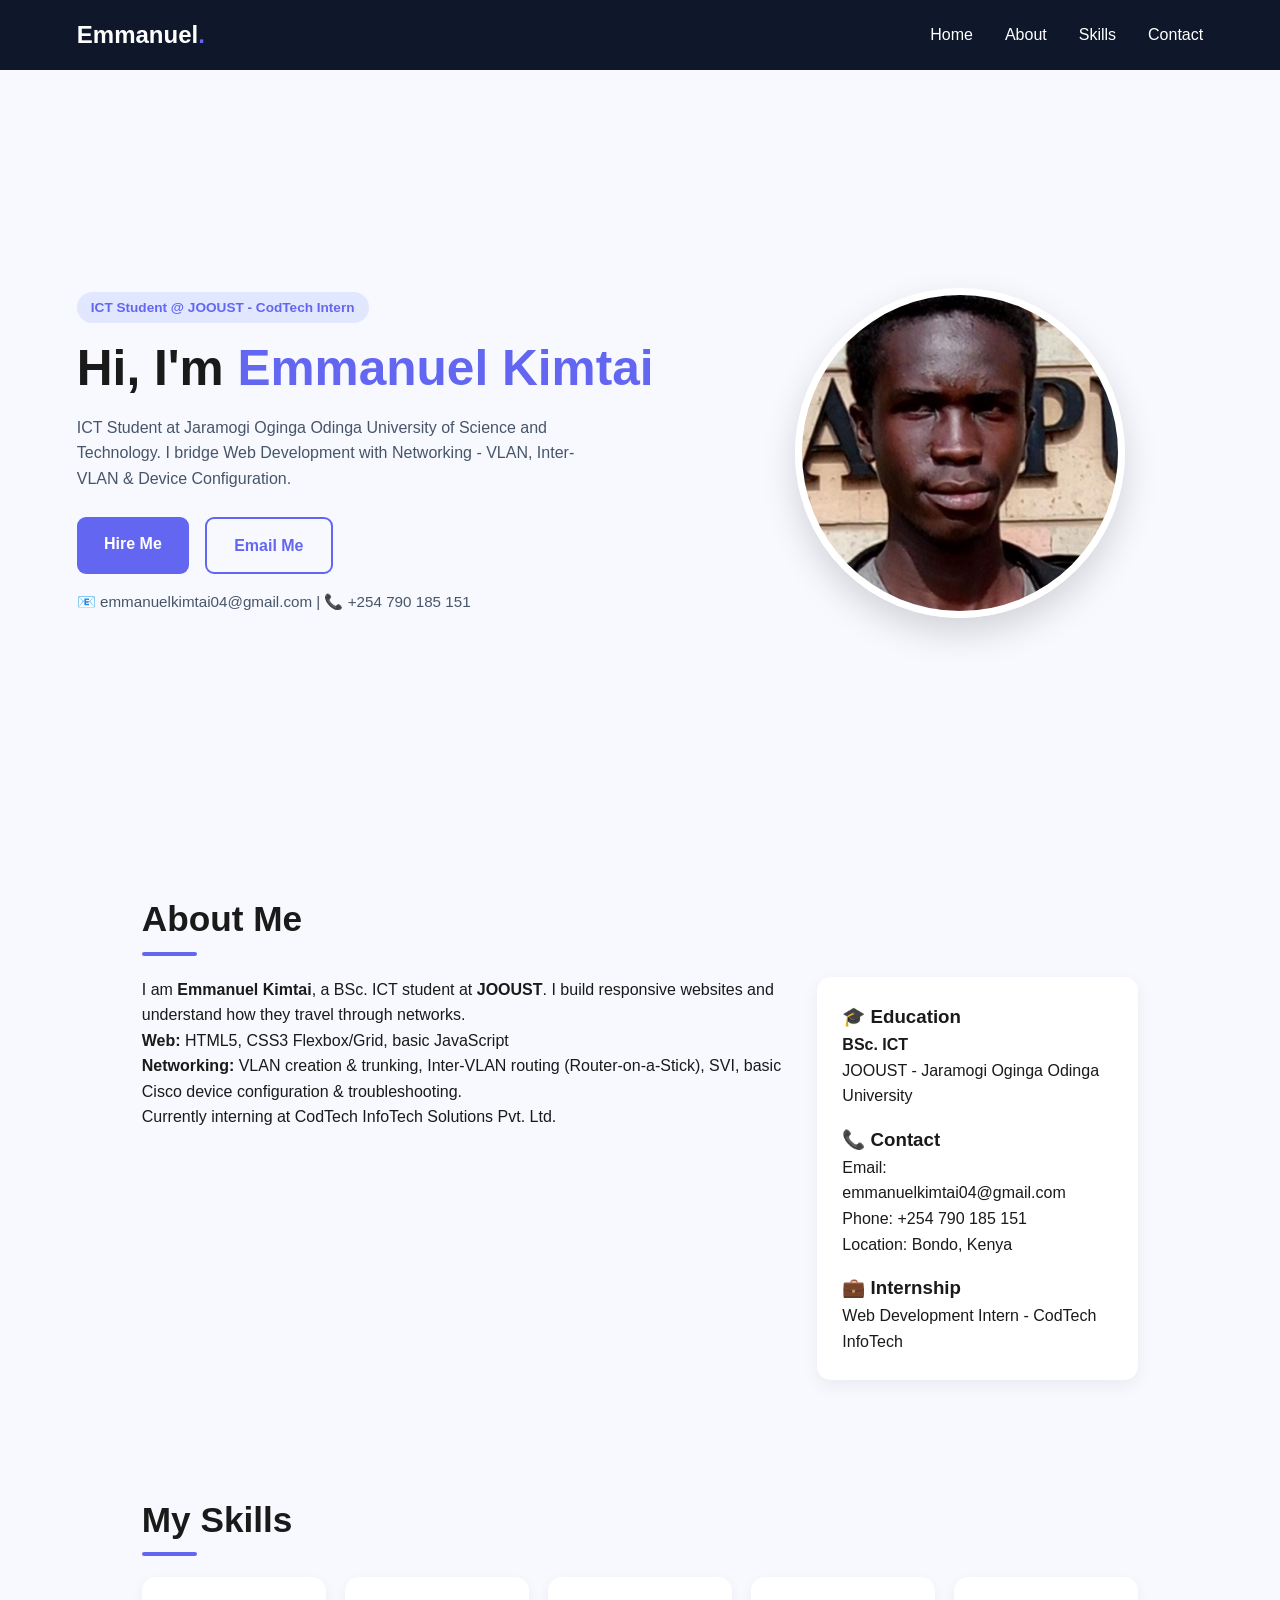
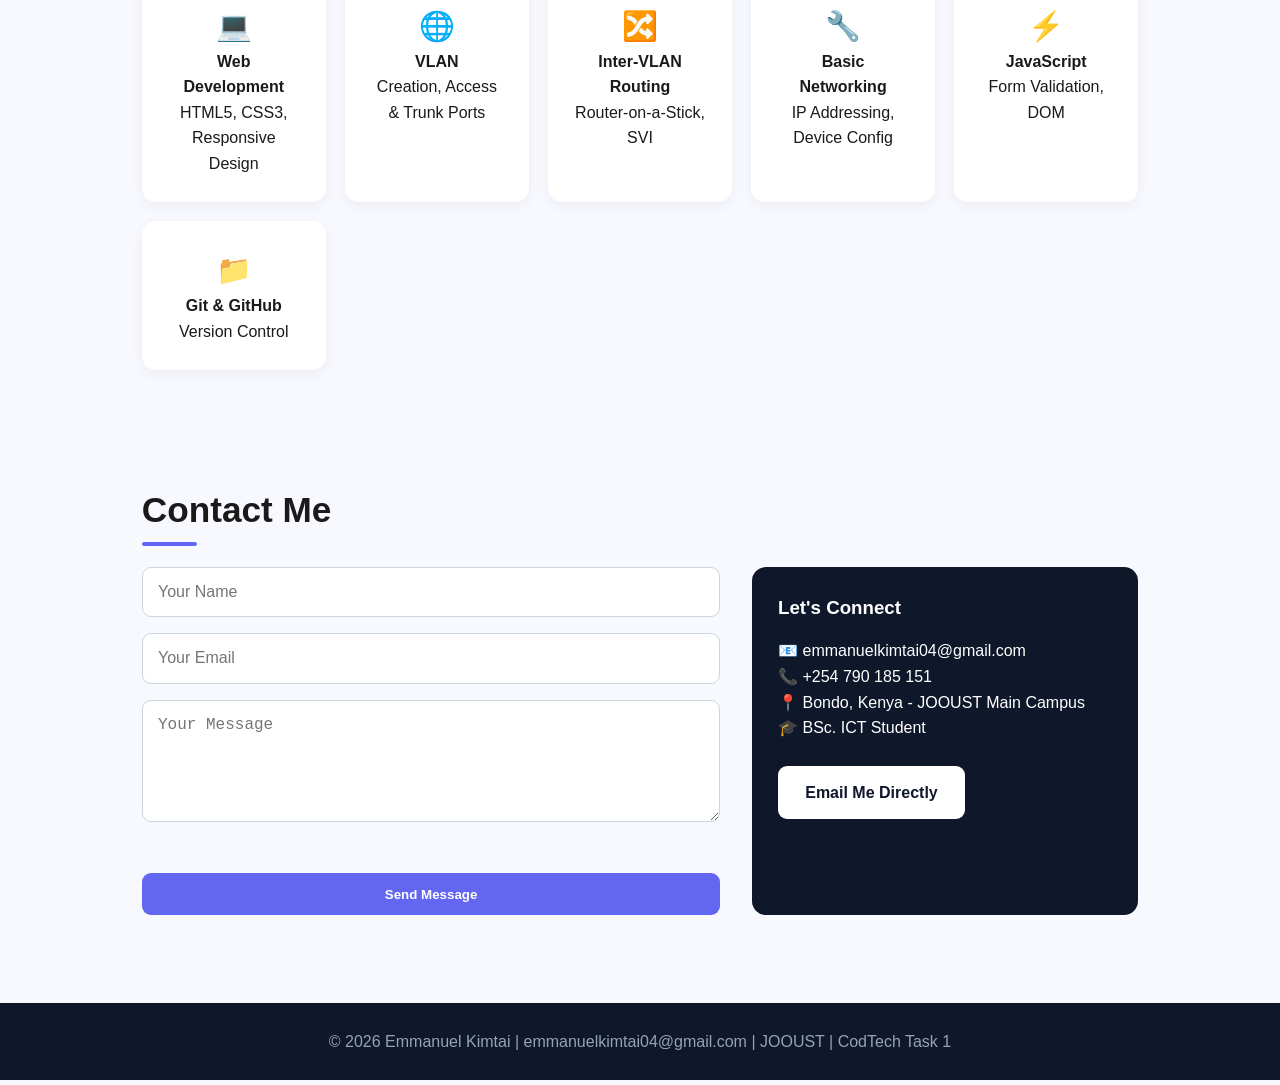
<file: project-1-personal-portfolio-website/index.html>
<!DOCTYPE html>
<html lang="en">
<head>
<meta charset="UTF-8">
<meta name="viewport" content="width=device-width, initial-scale=1.0">
<title>Emmanuel Kimtai | Portfolio - JOOUST</title>
<link rel="stylesheet" href="style.css">
</head>
<body>
<header>
<nav class="navbar">
<h2 class="logo">Emmanuel<span>.</span></h2>
<ul class="nav-links">
<li><a href="#home">Home</a></li>
<li><a href="#about">About</a></li>
<li><a href="#skills">Skills</a></li>
<li><a href="#contact">Contact</a></li>
</ul>
</nav>
</header>
<main>
<section id="home" class="hero">
<div class="hero-text">
<span class="badge">ICT Student @ JOOUST - CodTech Intern</span>
<h1>Hi, I'm <span>Emmanuel Kimtai</span></h1>
<p>ICT Student at Jaramogi Oginga Odinga University of Science and Technology. I bridge Web Development with Networking - VLAN, Inter-VLAN & Device Configuration.</p>
<div class="hero-btns">
<a href="#contact" class="btn">Hire Me</a>
<a href="mailto:emmanuelkimtai04@gmail.com" class="btn-outline">Email Me</a>
</div>
<p style="margin-top:1rem;font-size:0.95rem;">📧 emmanuelkimtai04@gmail.com | 📞 +254 790 185 151</p>
</div>
<div class="hero-img">
<img src="profile_emmanuel.jpg" alt="Emmanuel Kimtai">
</div>
</section>

<section id="about" class="section">
<h2>About Me</h2>
<div class="about-grid">
<div>
<p>I am <strong>Emmanuel Kimtai</strong>, a BSc. ICT student at <strong>JOOUST</strong>. I build responsive websites and understand how they travel through networks.</p>
<p><strong>Web:</strong> HTML5, CSS3 Flexbox/Grid, basic JavaScript</p>
<p><strong>Networking:</strong> VLAN creation & trunking, Inter-VLAN routing (Router-on-a-Stick), SVI, basic Cisco device configuration & troubleshooting.</p>
<p>Currently interning at CodTech InfoTech Solutions Pvt. Ltd.</p>
</div>
<div class="about-card">
<h3>🎓 Education</h3>
<p><strong>BSc. ICT</strong><br>JOOUST - Jaramogi Oginga Odinga University</p>
<h3 style="margin-top:1rem;">📞 Contact</h3>
<p>Email: emmanuelkimtai04@gmail.com<br>Phone: +254 790 185 151<br>Location: Bondo, Kenya</p>
<h3 style="margin-top:1rem;">💼 Internship</h3>
<p>Web Development Intern - CodTech InfoTech</p>
</div>
</div>
</section>

<section id="skills" class="section">
<h2>My Skills</h2>
<div class="skills-grid">
<div class="skill-card"><div class="icon">💻</div><h4>Web Development</h4><p>HTML5, CSS3, Responsive Design</p></div>
<div class="skill-card"><div class="icon">🌐</div><h4>VLAN</h4><p>Creation, Access & Trunk Ports</p></div>
<div class="skill-card"><div class="icon">🔀</div><h4>Inter-VLAN Routing</h4><p>Router-on-a-Stick, SVI</p></div>
<div class="skill-card"><div class="icon">🔧</div><h4>Basic Networking</h4><p>IP Addressing, Device Config</p></div>
<div class="skill-card"><div class="icon">⚡</div><h4>JavaScript</h4><p>Form Validation, DOM</p></div>
<div class="skill-card"><div class="icon">📁</div><h4>Git & GitHub</h4><p>Version Control</p></div>
</div>
</section>

<section id="contact" class="section">
<h2>Contact Me</h2>
<div class="contact-wrap">
<form id="contactForm">
<input type="text" id="name" placeholder="Your Name">
<input type="email" id="email" placeholder="Your Email">
<textarea id="message" rows="5" placeholder="Your Message"></textarea>
<p id="error" class="error"></p>
<button type="submit" class="btn">Send Message</button>
</form>
<div class="contact-info">
<h3>Let's Connect</h3>
<p style="margin-top:1rem;">📧 emmanuelkimtai04@gmail.com</p>
<p>📞 +254 790 185 151</p>
<p>📍 Bondo, Kenya - JOOUST Main Campus</p>
<p>🎓 BSc. ICT Student</p>
<br>
<a href="mailto:emmanuelkimtai04@gmail.com" class="btn" style="background:#fff;color:#0f172a;">Email Me Directly</a>
</div>
</div>
</section>
</main>
<footer><p>&copy; 2026 Emmanuel Kimtai | emmanuelkimtai04@gmail.com | JOOUST | CodTech Task 1</p></footer>
<script src="script.js"></script>
</body>
</html>
</file>
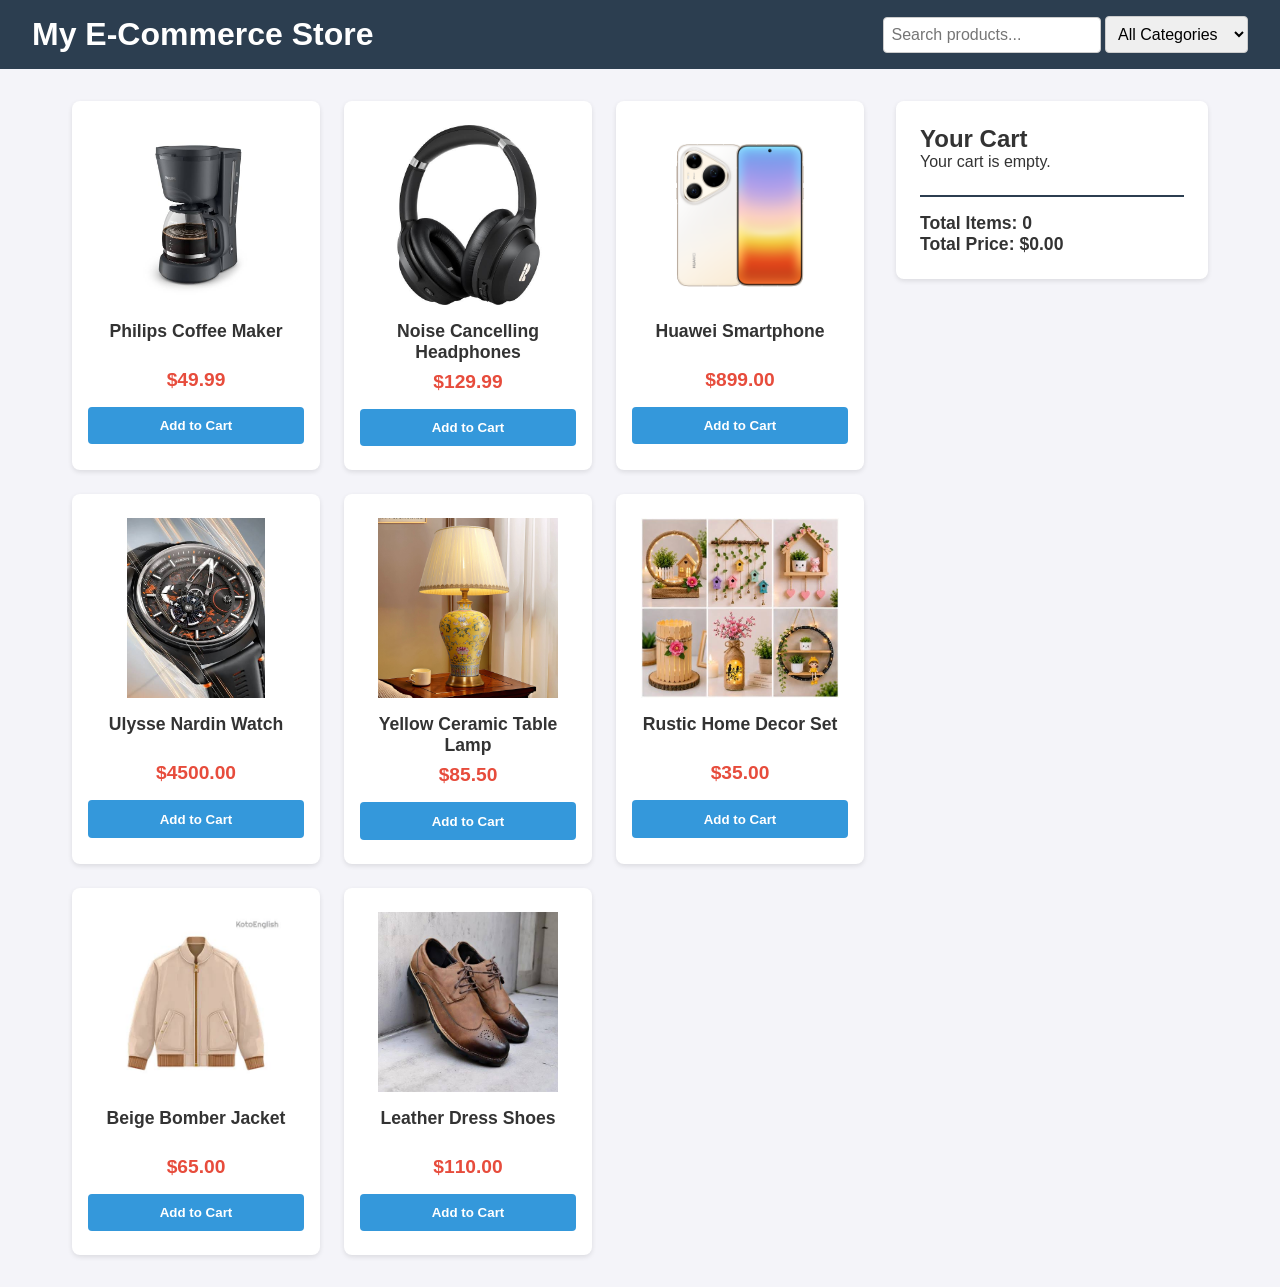
<file: project-3/index.html>
<!DOCTYPE html>
<html lang="en">
<head>
    <meta charset="UTF-8">
    <meta name="viewport" content="width=device-width, initial-scale=1.0">
    <title>E-commerce Product Listing</title>
    <link rel="stylesheet" href="style.css">
</head>
<body>

    <!-- Header & Controls -->
    <header>
        <h1>My E-Commerce Store</h1>
        <div class="controls">
            <input type="text" id="search-bar" placeholder="Search products...">
            <select id="category-filter">
                <option value="all">All Categories</option>
                <option value="electronics">Electronics</option>
                <option value="clothing">Clothing</option>
                <option value="home">Home & Decor</option>
            </select>
        </div>
    </header>

    <main>
        <!-- Product Grid -->
        <section id="product-grid" class="product-grid">
            <!-- Products will be injected here by JavaScript -->
        </section>

        <!-- Cart Summary -->
        <aside class="cart-summary">
            <h2>Your Cart</h2>
            <div id="cart-items">
                <!-- Cart items will be injected here -->
                <p>Your cart is empty.</p>
            </div>
            <div class="cart-totals">
                <p>Total Items: <span id="total-items">0</span></p>
                <p>Total Price: $<span id="total-price">0.00</span></p>
            </div>
        </aside>
    </main>

    <script src="script.js"></script>
</body>
</html>
</file>
<file: project-1-personal-portfolio-website/style.css>
*{margin:0;padding:0;box-sizing:border-box;scroll-behavior:smooth}
body{font-family:'Segoe UI',Arial,sans-serif;line-height:1.6;color:#1a1a1a;background:#f8f9ff}
.navbar{display:flex;justify-content:space-between;align-items:center;padding:1rem 6%;background:#0f172a;color:#fff;position:sticky;top:0;z-index:20}
.logo span{color:#6366f1}
.nav-links{display:flex;list-style:none;gap:2rem}
.nav-links a{color:#fff;text-decoration:none;font-weight:500;transition:.3s}
.nav-links a:hover{color:#6366f1}
.hero{display:flex;flex-wrap:wrap;align-items:center;justify-content:space-between;padding:4rem 6%;min-height:85vh;gap:2rem}
.badge{display:inline-block;background:#e0e7ff;color:#4338ca;padding:5px 14px;border-radius:20px;font-size:.85rem;margin-bottom:1rem;font-weight:600}
.hero-text{flex:1;min-width:300px}
.hero-text h1{font-size:3.1rem;line-height:1.2}
.hero-text span{color:#6366f1}
.hero-text p{margin-top:1rem;color:#475569;max-width:520px}
.hero-btns{display:flex;gap:1rem;margin-top:1.6rem}
.hero-img{flex:.8;min-width:280px;display:flex;justify-content:center}
.hero-img img{width:330px;height:330px;object-fit:cover;border-radius:50%;border:7px solid #fff;box-shadow:0 15px 35px rgba(0,0,0,.15);transition:.4s}
.hero-img img:hover{transform:scale(1.03)}
.btn{display:inline-block;padding:.85rem 1.7rem;background:#6366f1;color:#fff;border:none;border-radius:9px;text-decoration:none;font-weight:700;cursor:pointer;transition:.3s}
.btn:hover{transform:translateY(-3px);box-shadow:0 10px 25px rgba(99,102,241,.4)}
.btn-outline{padding:.85rem 1.7rem;border:2px solid #6366f1;color:#6366f1;border-radius:9px;text-decoration:none;font-weight:700;transition:.3s}
.btn-outline:hover{background:#6366f1;color:#fff}
.section{padding:3.5rem 6%;max-width:1150px;margin:auto}
.section h2{font-size:2.2rem;margin-bottom:1.8rem;position:relative}
.section h2::after{content:'';position:absolute;left:0;bottom:-8px;width:55px;height:4px;background:#6366f1;border-radius:2px}
.about-grid{display:grid;grid-template-columns:2fr 1fr;gap:2rem;margin-top:1rem}
.about-card{background:#fff;padding:1.6rem;border-radius:14px;box-shadow:0 6px 18px rgba(0,0,0,.06)}
.skills-grid{display:grid;grid-template-columns:repeat(auto-fit,minmax(180px,1fr));gap:1.2rem;margin-top:1.5rem}
.skill-card{background:#fff;padding:1.6rem;border-radius:14px;box-shadow:0 4px 14px rgba(0,0,0,.05);transition:.3s;text-align:center}
.skill-card:hover{transform:translateY(-6px);background:#0f172a;color:#fff}
.skill-card .icon{font-size:1.8rem}
.contact-wrap{display:grid;grid-template-columns:1.2fr .8fr;gap:2rem;margin-top:1rem}
#contactForm{display:flex;flex-direction:column;gap:1rem}
#contactForm input,#contactForm textarea{padding:.95rem;border:1px solid #cbd5e1;border-radius:9px;font-size:1rem;outline:none}
#contactForm input:focus,#contactForm textarea:focus{border-color:#6366f1}
.error{color:#ef4444;font-size:.9rem;min-height:1.2rem}
.contact-info{background:#0f172a;color:#fff;padding:1.6rem;border-radius:14px}
footer{text-align:center;padding:1.6rem;background:#0f172a;color:#94a3b8;margin-top:2rem}
@media(max-width:850px){.about-grid,.contact-wrap{grid-template-columns:1fr}.hero{flex-direction:column-reverse;text-align:center}.hero-text p{margin:1rem auto 0}.hero-btns{justify-content:center}.hero-img img{width:250px;height:250px}}
</file>
<file: project-3/style.css>
* {
    box-sizing: border-box;
    margin: 0;
    padding: 0;
    font-family: Arial, sans-serif;
}

body {
    background-color: #f4f4f9;
    color: #333;
}

header {
    background-color: #2c3e50;
    color: white;
    padding: 1rem 2rem;
    display: flex;
    justify-content: space-between;
    align-items: center;
    flex-wrap: wrap;
    gap: 1rem;
}

.controls input, .controls select {
    padding: 0.5rem;
    border-radius: 4px;
    border: 1px solid #ccc;
    font-size: 1rem;
}

main {
    display: flex;
    padding: 2rem;
    gap: 2rem;
    max-width: 1200px;
    margin: 0 auto;
}

/* Product Grid Layout */
.product-grid {
    flex: 3;
    display: grid;
    grid-template-columns: repeat(auto-fill, minmax(220px, 1fr));
    gap: 1.5rem;
}

.product-card {
    background: white;
    padding: 1.5rem 1rem;
    border-radius: 8px;
    box-shadow: 0 2px 5px rgba(0,0,0,0.1);
    display: flex;
    flex-direction: column;
    align-items: center;
    text-align: center;
    transition: transform 0.2s;
}

.product-card:hover {
    transform: translateY(-5px);
    box-shadow: 0 4px 10px rgba(0,0,0,0.15);
}

.product-card img {
    width: 100%;
    height: 180px;
    object-fit: contain; /* Ensures images aren't stretched or cut off */
    margin-bottom: 1rem;
}

.product-card h3 {
    font-size: 1.1rem;
    margin-bottom: 0.5rem;
    min-height: 40px; /* Keeps cards aligned */
}

.product-card .price {
    font-weight: bold;
    color: #e74c3c;
    margin-bottom: 1rem;
    font-size: 1.2rem;
}

.add-to-cart-btn {
    background-color: #3498db;
    color: white;
    border: none;
    padding: 0.7rem 1rem;
    border-radius: 4px;
    cursor: pointer;
    width: 100%;
    font-weight: bold;
    transition: background 0.2s;
}

.add-to-cart-btn:hover {
    background-color: #2980b9;
}

/* Cart Summary */
.cart-summary {
    flex: 1;
    background: white;
    padding: 1.5rem;
    border-radius: 8px;
    box-shadow: 0 2px 5px rgba(0,0,0,0.1);
    height: fit-content;
    position: sticky;
    top: 2rem;
    min-width: 280px;
}

.cart-item {
    display: flex;
    justify-content: space-between;
    align-items: center;
    border-bottom: 1px solid #eee;
    padding: 0.8rem 0;
    font-size: 0.9rem;
}

.cart-item-controls {
    display: flex;
    align-items: center;
    gap: 0.3rem;
}

.cart-item-controls button {
    background: #e74c3c;
    color: white;
    border: none;
    width: 24px;
    height: 24px;
    cursor: pointer;
    border-radius: 3px;
    font-weight: bold;
    display: flex;
    justify-content: center;
    align-items: center;
}

.cart-item-controls button.decrease {
    background: #f39c12;
}

.cart-totals {
    margin-top: 1.5rem;
    border-top: 2px solid #2c3e50;
    padding-top: 1rem;
    font-weight: bold;
    font-size: 1.1rem;
}

/* Responsive Design for smaller screens */
@media (max-width: 768px) {
    main {
        flex-direction: column;
    }
    .cart-summary {
        position: static;
    }
}
</file>
